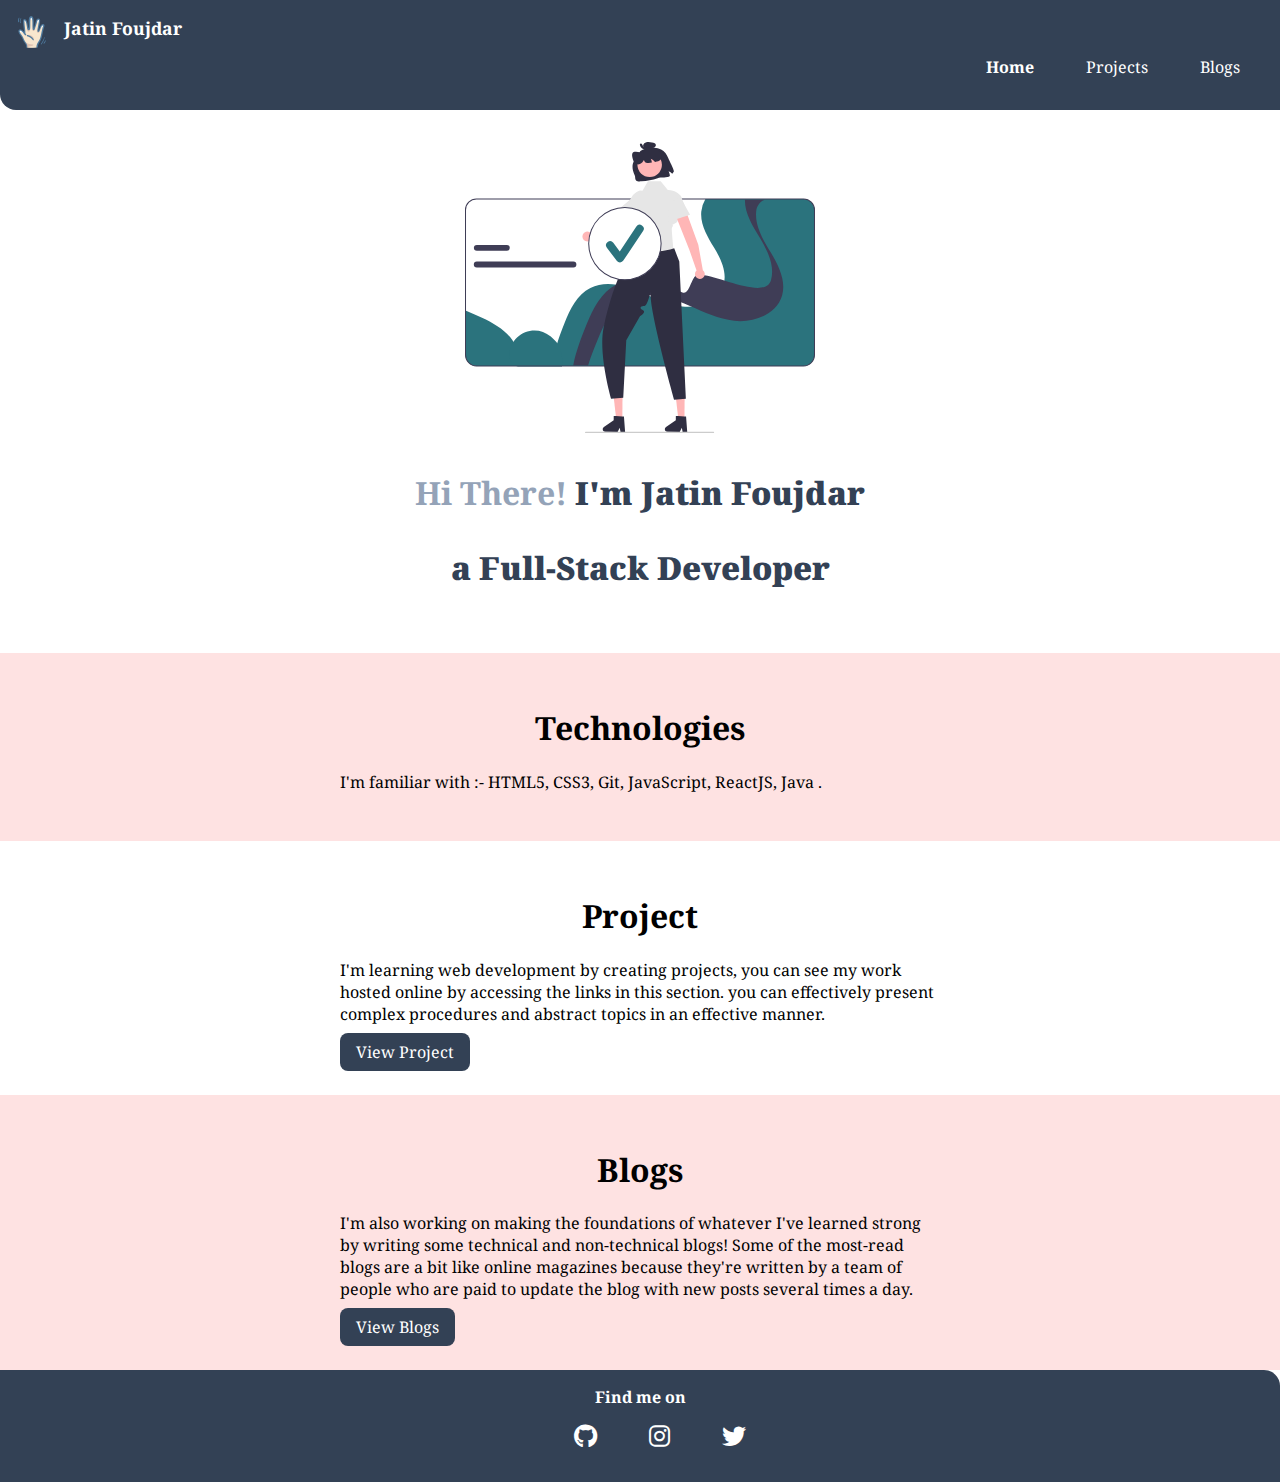
<file: index.html>
<!DOCTYPE html>
<html lang="en">

<head>
    <meta charset="UTF-8">
    <meta http-equiv="X-UA-Compatible" content="IE=edge">
    <meta name="viewport" content="width=device-width, initial-scale=1.0">
    <title>home</title>
    <link href="style.css" rel="stylesheet" />
    <link href="main/all.min.css" rel="stylesheet" />
</head>

<body>
    <nav class="navigation container">

        <img class="logo" src="img/hand.png" />

        <div class="nav-brand">Jatin Foujdar</div>





        <ul class="list-non-bullet nav-pills">
            <li class="list-item-inline">
                <a class="link link-active" href="index.html">Home</a>

            </li>
            <li class="list-item-inline">
                <a class="link" href="project.html">Projects</a>

            </li>
            <li class="list-item-inline">
                <a class="link" href="blogs.html">Blogs</a>

            </li>
        </ul>
    </nav>
    <header class="hero">
        <img class="hero-img" src="img/klk.svg" />
        <h1 class="hero-heading">Hi There! <span class="heading-inverted"><strong>I'm Jatin Foujdar <p>a Full-Stack
                        Developer</span></strong></p>
        </h1>
    </header>


    <section class="section ow">
        <div class="container container-center">
            <h1>Technologies</h1>
            <p>I'm familiar with :- HTML5, CSS3, Git, JavaScript, ReactJS, Java .</p>
    </section>
    <section class="section">
        <div class="container container-center">
            <h1>Project</h1>
            <p>I'm learning web development by creating projects, you can see my work hosted online by accessing the
                links in this section. you can effectively
                present complex procedures and abstract topics in an effective manner. </p>
            <a class="link links-primary" href="project.html">View Project</a>

    </section>


    <section class="section ow">
        <div class="container container-center">
            <h1>Blogs</h1>
            <p>I'm also working on making the foundations of whatever I've learned strong by writing some technical and
                non-technical blogs! Some of the most-read blogs are a bit like online magazines because they're
                written by a team of people who are paid to update the blog with new posts several times a day.</p>
            <a class="link links-primary" href="blogs.html">View Blogs</a>
    </section>


    <footer class="footer">
        <div class="footer-header">
            Find me on
        </div>
        <ul class="social-links list-non-bullet">

            <li class="list-item-inline"><a class="link" href="https://github.com/jatinfoujdar"><i
                        class="fa-brands fa-github"></i></a></li>
            <li class="list-item-inline"><a class="link" href="https:/instagram.com/jatin_foujdar"><i
                        class="fa-brands fa-instagram"></i></a></li>
            <li class="list-item-inline"><a class="link" href="https:/twitter.com/jatinfoujdar"><i
                        class="fa-brands fa-twitter"></i></a></li>
        </ul>

    </footer>
</body>

</html>
</file>
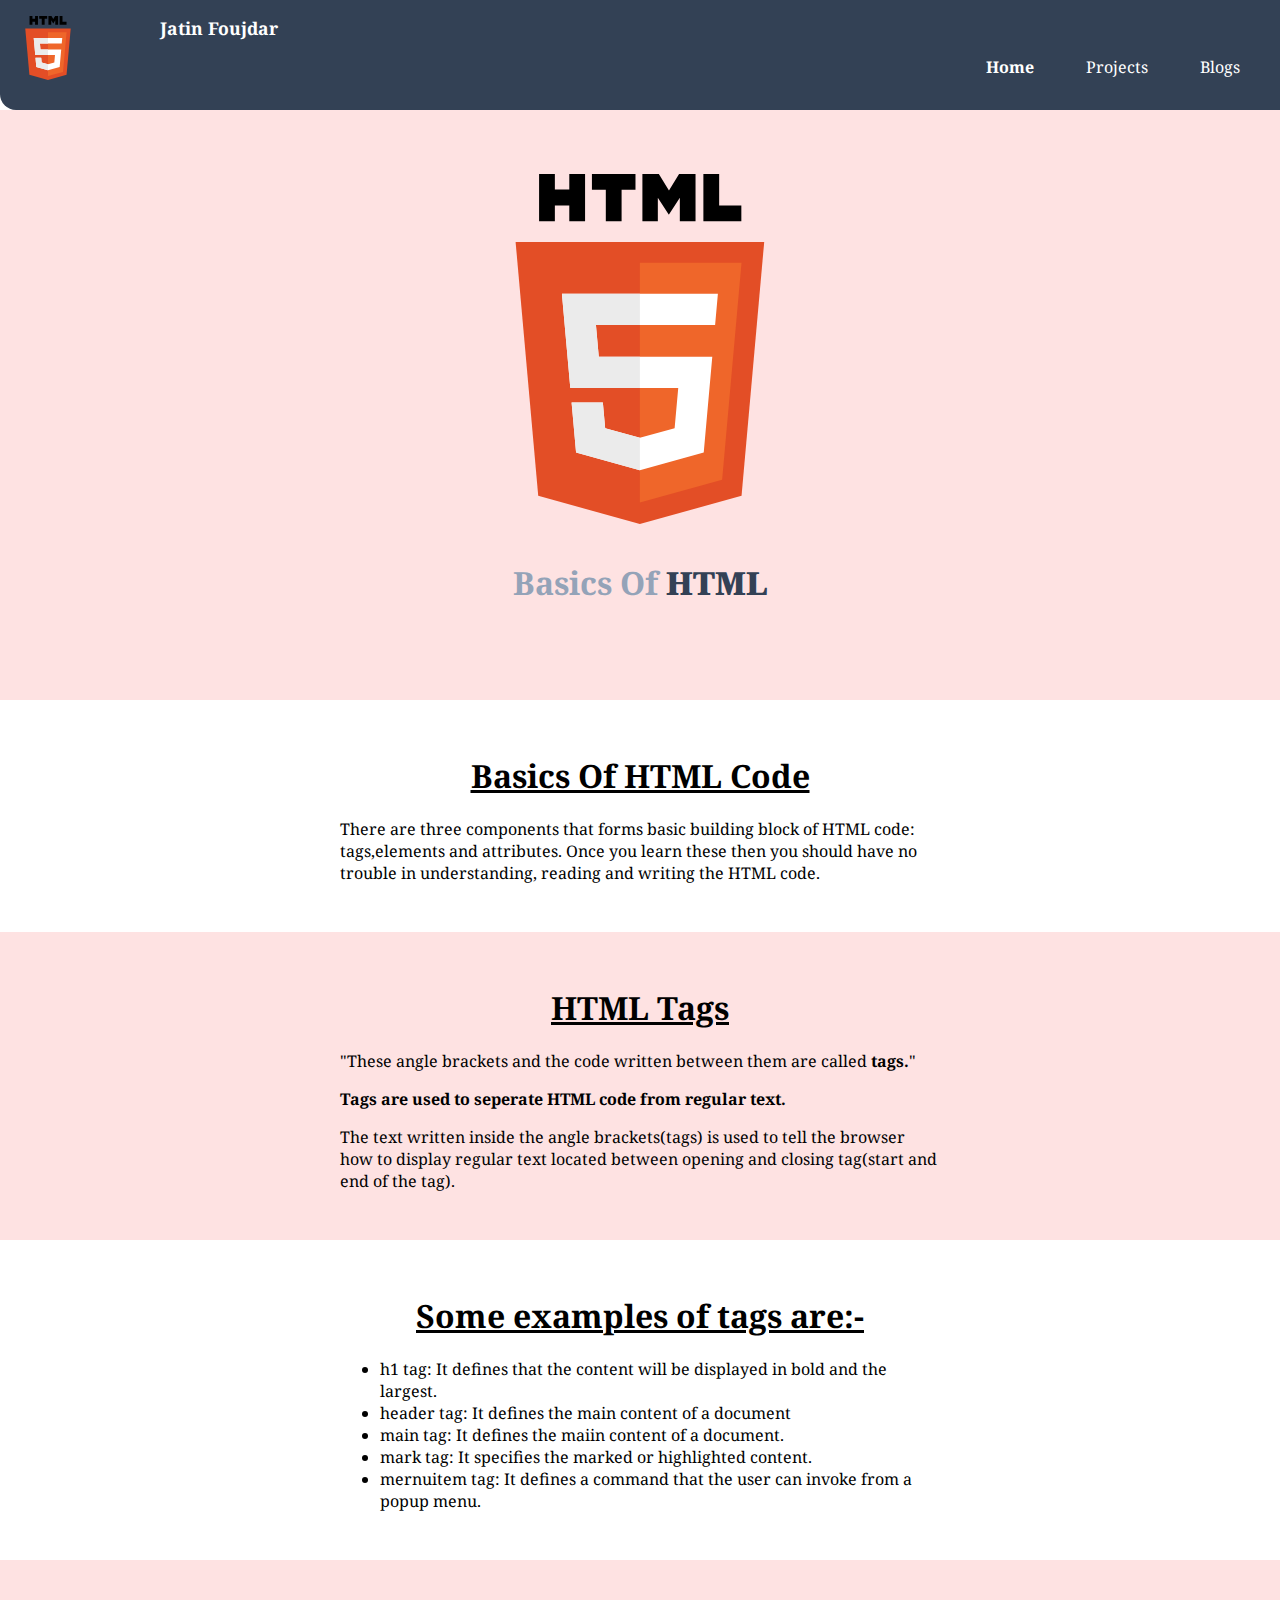
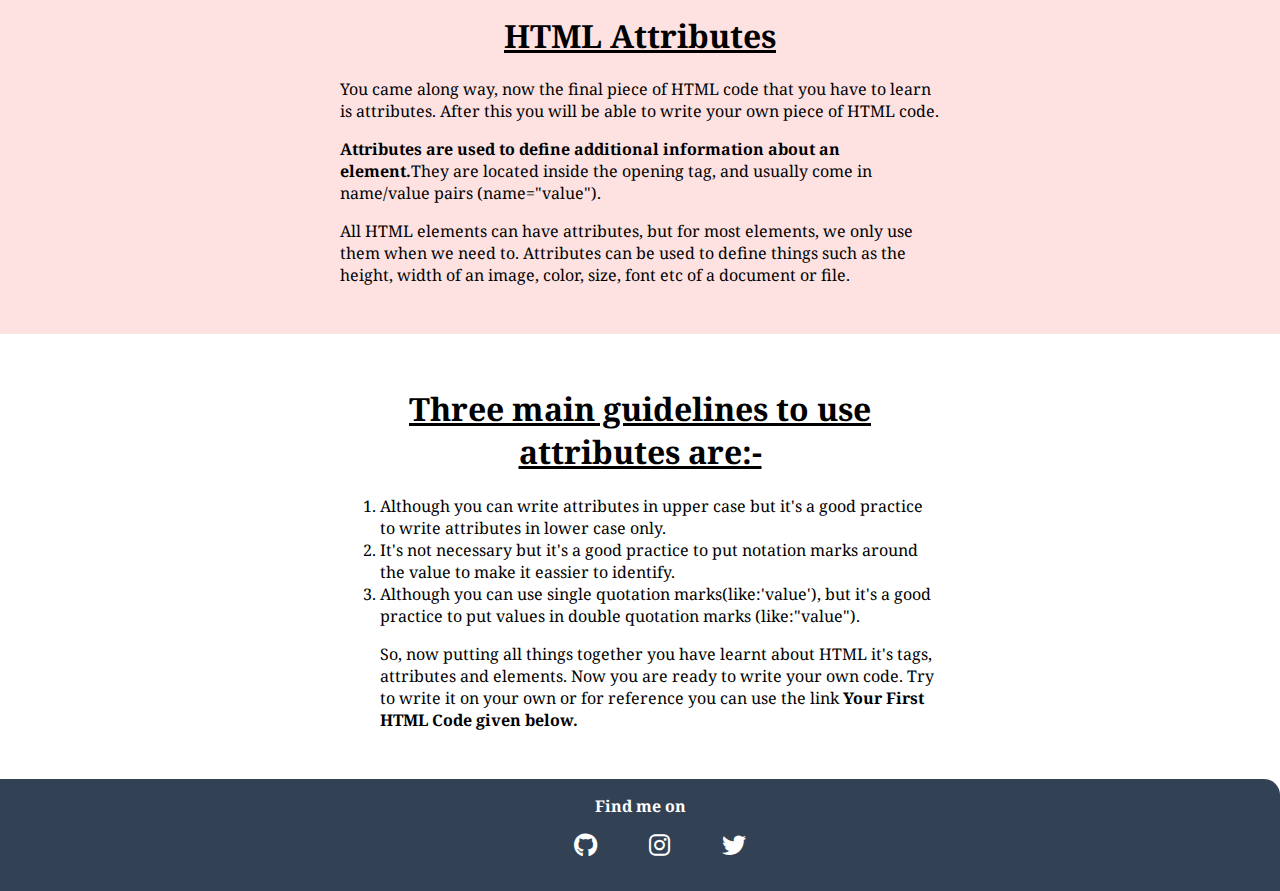
<file: blogp1.html>
<!DOCTYPE html>
<html lang="en">

<head>
    <meta charset="UTF-8">
    <meta http-equiv="X-UA-Compatible" content="IE=edge">
    <meta name="viewport" content="width=device-width, initial-scale=1.0">
    <title>blog</title>

    <link href="style.css" rel="stylesheet" />
    <link href="main/all.min.css" rel="stylesheet" />
</head>

<body>
    <nav class="navigation container">

        <img class="logo1" src="img/html5.svg" />

        <div class="nav-brand"></div>


        <div class="nav-brand">Jatin Foujdar</div>



        <ul class="list-non-bullet nav-pills">
            <li class="list-item-inline">
                <a class="link link-active" href="index.html">Home</a>

            </li>
            <li class="list-item-inline">
                <a class="link" href="project.html">Projects</a>

            </li>
            <li class="list-item-inline">
                <a class="link" href="blogs.html">Blogs</a>

            </li>
        </ul>
        </ul>
    </nav>
    <section class="section ow">
        <div class="container container-center">
            <header class="hero">
                <img class="hero-img" src="img/html5.svg" />
                <h1 class="hero-heading">Basics Of <span class="heading-inverted"><strong> HTML <p>
                    </span></strong></p>
                </h1>
            </header>
    </section>

    <section class="section">
        <div class="container container-center">
            <h1 class="underline">Basics Of HTML Code </h1>
            <p> There are three components that forms basic building block of HTML code: tags,elements and attributes.
                Once you learn these then you should have no trouble in understanding, reading and writing the HTML
                code.

            </p>
    </section>

    <section class="section ow">
        <div class="container container-center">
            <h1 class="underline">HTML Tags</h1>
            <p>"These angle brackets and the code written between them are called<strong> tags.</strong>"</p>

            <p> <strong> Tags are used to seperate HTML code from regular text.</strong></p>

            <p> The text written inside the angle brackets(tags) is used to tell the browser how to display
                regular text located between opening and closing tag(start and end of the tag).</p>

    </section>

    <section class="section">
        <div class="container container-center">
            <h1 class="underline">Some examples of tags are:-</h1>

            <ul>
                <li>h1 tag: It defines that the content will be displayed in bold and the largest.</li>
                <li>header tag: It defines the main content of a document</li>
                <li>main tag: It defines the maiin content of a document.</li>
                <li> mark tag: It specifies the marked or highlighted content.</li>
                <li>mernuitem tag: It defines a command that the user can invoke from a popup menu.</li>
            </ul>
    </section>


    <section class="section ow">
        <div class="container container-center">
            <h1 class="underline">HTML Attributes</h1>
            <p>You came along way, now the final piece of HTML code that you have to learn is attributes. After this you
                will be able to write your own piece of HTML code.</p>

            <p><strong> Attributes are used to define additional information about an element.</strong>They are located
                inside the
                opening tag, and usually come in name/value pairs (name="value").</p>

            <p> All HTML elements can have attributes, but for most elements, we only use them when we need to.
                Attributes can be used to define things such as the height, width of an image, color, size, font etc of
                a document or file.</p>
    </section>


    <section class="section">
        <div class="container container-center">
            <h1 class="underline">Three main guidelines to use attributes are:-</h1>



            <ol>
                <li>Although you can write attributes in upper case but it's a good practice to write attributes in
                    lower case only.</li>
                <li>It's not necessary but it's a good practice to put notation marks around the value to make it
                    eassier to identify.</li>
                <li>Although you can use single quotation marks(like:'value'), but it's a good practice to put values in
                    double quotation marks (like:"value").</li>
                <p>So, now putting all things together you have learnt about HTML it's tags, attributes and elements.
                    Now you are ready to write your own code. Try to write it on your own or for reference you can use
                    the link<strong> Your First HTML Code given below.</strong> </p>
            </ol>

    </section>
    <footer class="footer">
        <div class="footer-header">
            Find me on
        </div>
        <ul class="social-links list-non-bullet">

            <li class="list-item-inline"><a class="link" href="https:/github.com/jatin32"><i
                        class="fa-brands fa-github"></i></a></li>
            <li class="list-item-inline"><a class="link" href="https:/instagram.com/jatin_foujdar"><i
                        class="fa-brands fa-instagram"></i></a></li>
            <li class="list-item-inline"><a class="link" href="https:/twitter.com/jatinfoujdar"><i
                        class="fa-brands fa-twitter"></i></a></li>
        </ul>

    </footer>
   


</body>

</html>
</file>
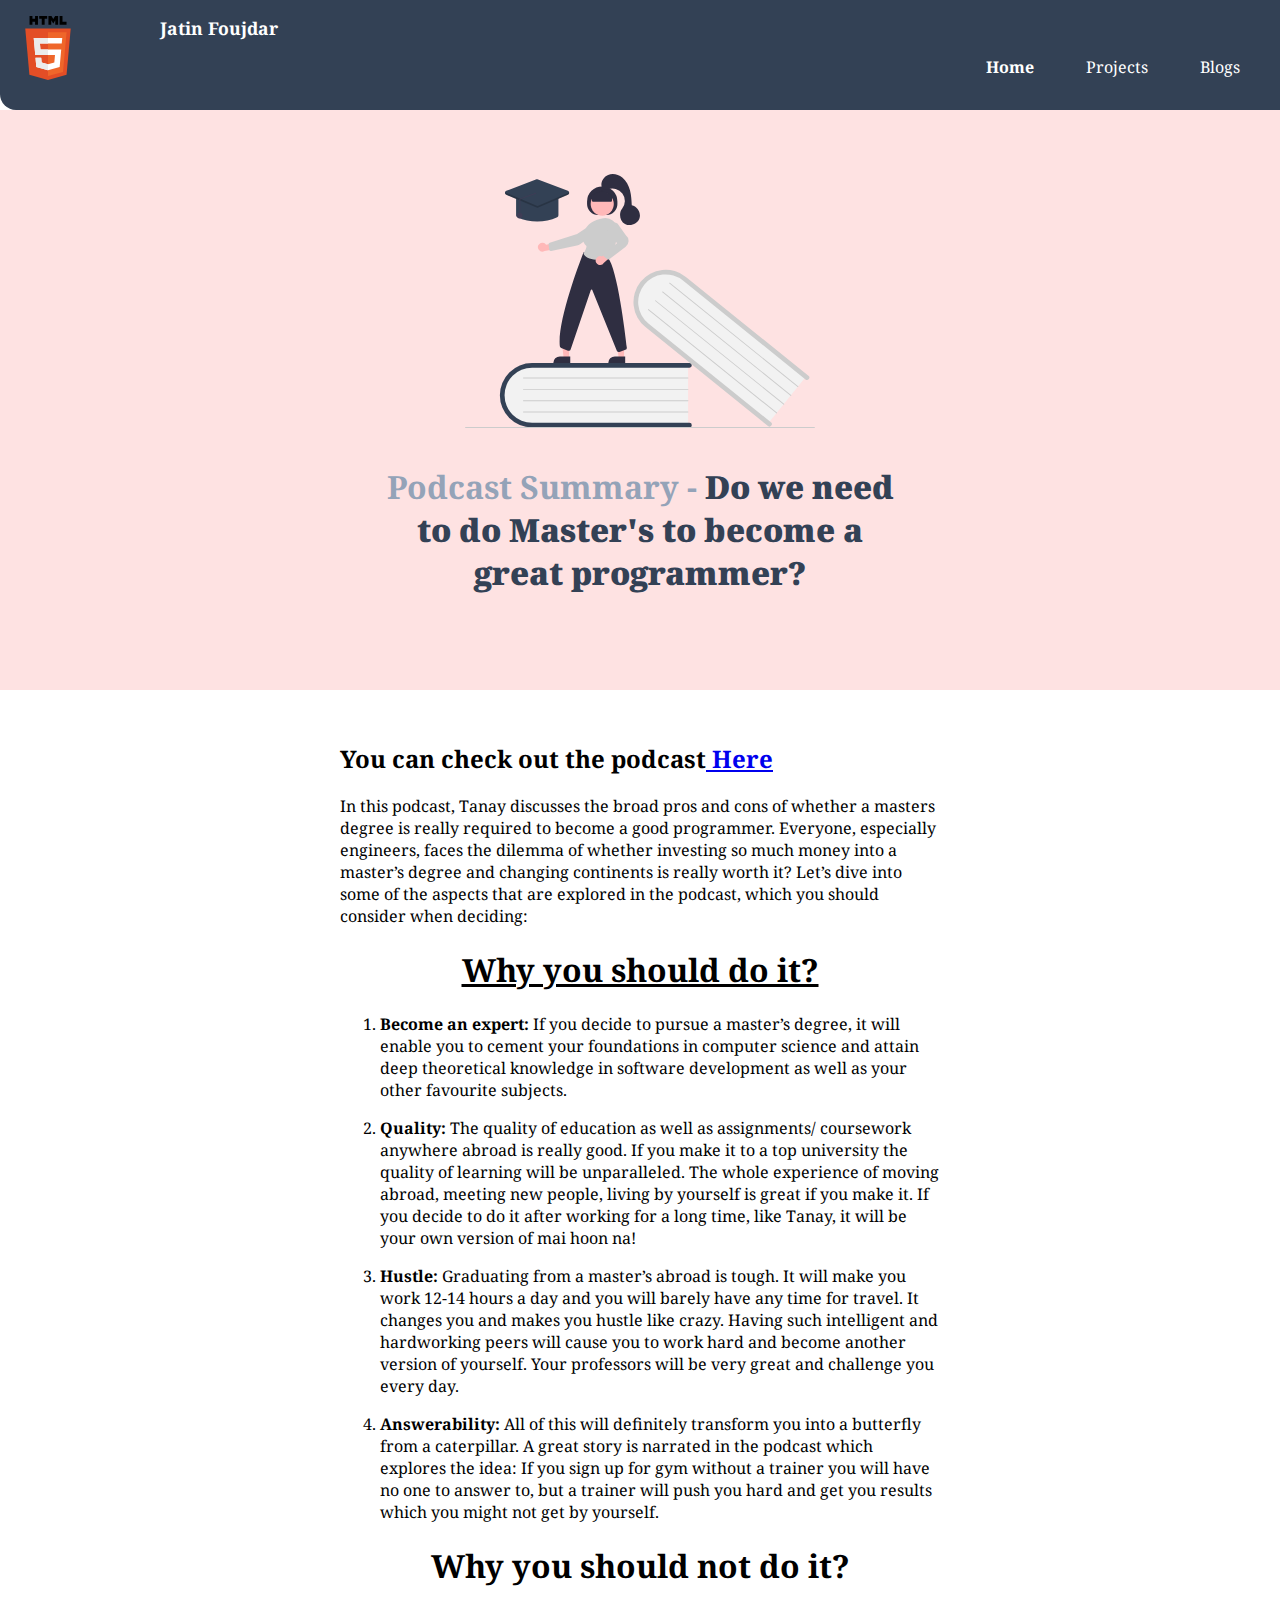
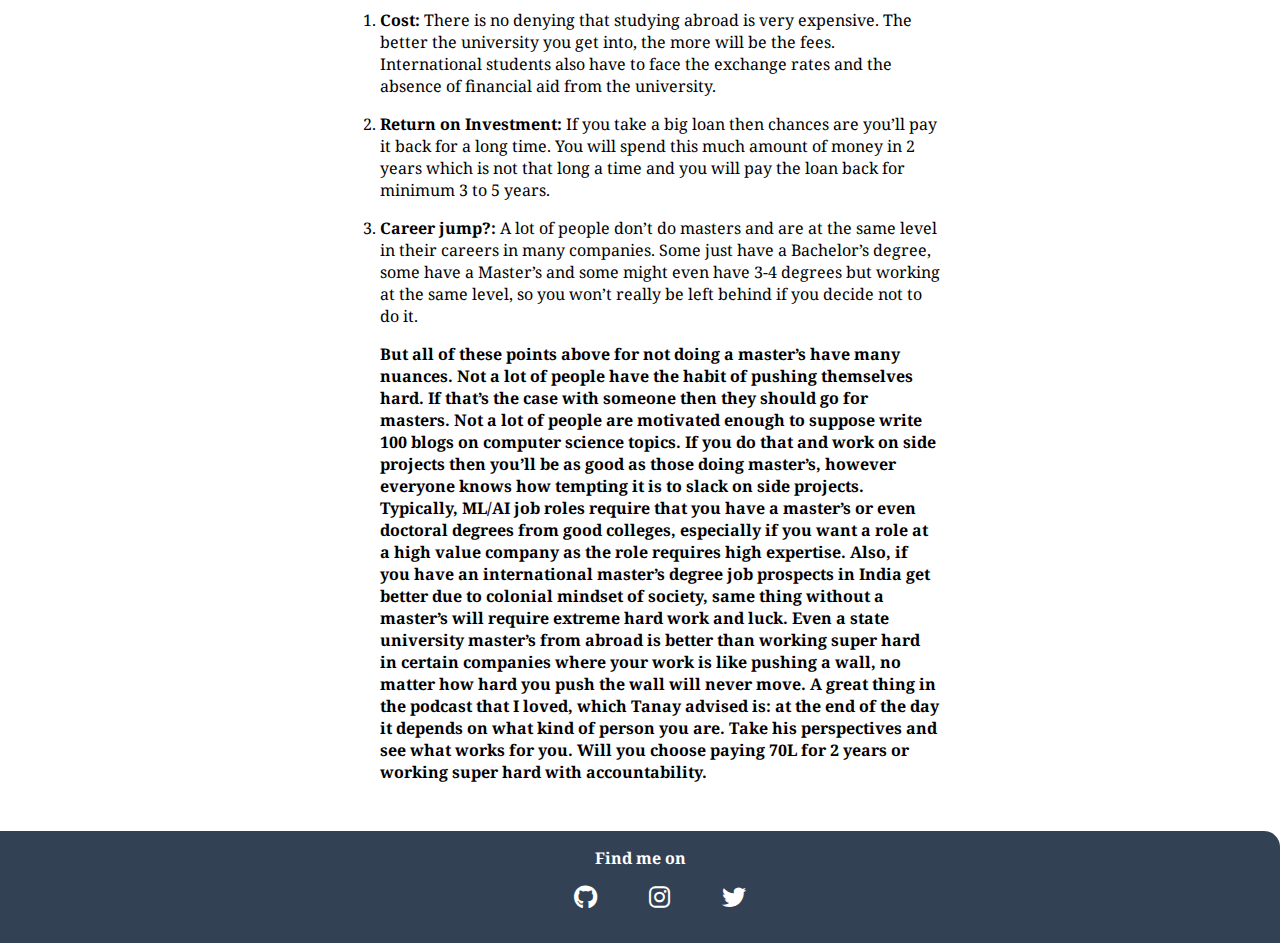
<file: blogp2.html>
<!DOCTYPE html>
<html lang="en">

<head>
    <meta charset="UTF-8">
    <meta http-equiv="X-UA-Compatible" content="IE=edge">
    <meta name="viewport" content="width=device-width, initial-scale=1.0">

    <title>blog</title>
    <link href="style.css" rel="stylesheet" />
    <link href="main/all.min.css" rel="stylesheet" />
</head>

<body>
    <nav class="navigation container">

        <img class="logo1" src="img/html5.svg" />

        <div class="nav-brand"></div>

        <div class="nav-brand">Jatin Foujdar</div>



      

        <ul class="list-non-bullet nav-pills">
            <li class="list-item-inline">
                <a class="link link-active" href="index.html">Home</a>

            </li>
            <li class="list-item-inline">
                <a class="link" href="project.html">Projects</a>

            </li>
            <li class="list-item-inline">
                <a class="link" href="blogs.html">Blogs</a>

            </li>
        </ul>
        </ul>
    </nav>
    <section class="section ow">
        <div class="container container-center">
            <header class="hero">
                <img class="hero-img" src="img/education.svg" />
                <h1 class="hero-heading">Podcast Summary - <span class="heading-inverted"><strong> Do we need to do
                            Master's to become a great programmer?<p>
                    </span></strong></p>
                </h1>
            </header>
    </section>
    <section class="section ">
        <div class="container container-center">
            <h2>You can check out the podcast<a href="https://open.spotify.com/episode/64DAmk1B7H07uxFOac5TYv"> Here
                </a> </h2>
            <p>In this podcast, Tanay discusses the broad pros and cons of whether a masters degree is really required
                to become a good programmer. Everyone, especially engineers, faces the dilemma of whether investing so
                much money into a master’s degree and changing continents is really worth it? Let’s dive into some of
                the aspects that are explored in the podcast, which you should consider when deciding:</p>
            <h1 class="underline">Why you should do it?</h1>
            <ol>
                <p>
                    <li><strong>Become an expert:</strong> If you decide to pursue a master’s degree, it will enable you
                        to cement your
                        foundations in computer science and attain deep theoretical knowledge in software development as
                        well as your other favourite subjects. </li>
                </p>
                <p>
                    <li><strong>Quality:</strong> The quality of education as well as assignments/ coursework anywhere abroad is really
                        good.
                        If you make it to a top university the quality of learning will be unparalleled. The whole
                        experience of moving abroad, meeting new people, living by yourself is great if you make it. If
                        you
                        decide to do it after working for a long time, like Tanay, it will be your own version of mai
                        hoon
                        na!</li>
                </p>
                <p>
                    <li><strong>Hustle:</strong> Graduating from a master’s abroad is tough. It will make you work 12-14
                        hours a day and you will barely have any time for travel. It changes you and makes you hustle
                        like crazy. Having such intelligent and hardworking peers will cause you to work hard and become
                        another version of yourself. Your professors will be very great and challenge you every day.
                    </li>
                </p>
                <p>
                    <li><strong>Answerability:</strong> All of this will definitely transform you into a butterfly from
                        a caterpillar. A
                        great story is narrated in the podcast which explores the idea: If you sign up for gym without a
                        trainer you will have no one to answer to, but a trainer will push you hard and get you results
                        which you might not get by yourself. </li>
                </p>

            </ol>
            <h1>Why you should not do it?</h1>
            <ol>
                <p>
                    <li><strong>Cost: </strong>There is no denying that studying abroad is very expensive. The better
                        the
                        university you get into, the more will be the fees. International students also have to face the
                        exchange rates and the absence of financial aid from the university.</li>
                </p>
                <p>
                    <li><strong>Return on Investment:</strong> If you take a big loan then chances are you’ll pay it
                        back
                        for a long time. You will spend this much amount of money in 2 years which is not that long a
                        time
                        and you will pay the loan back for minimum 3 to 5 years. </li>
                </p>

                <p>
                    <li><strong>Career jump?: </strong>A lot of people don’t do masters and are at the same level in
                        their careers in many companies. Some just have a Bachelor’s degree, some have a Master’s and
                        some might even have 3-4 degrees but working at the same level, so you won’t really be left
                        behind if you decide not to do it. </li>
                </p>
                <p><strong> But all of these points above for not doing a master’s have many nuances. Not a lot of people have
                    the habit of pushing themselves hard. If that’s the case with someone then they should go for
                    masters. Not a lot of people are motivated enough to suppose write 100 blogs on computer science
                    topics. If you do that and work on side projects then you’ll be as good as those doing master’s,
                    however everyone knows how tempting it is to slack on side projects. Typically, ML/AI job roles
                    require that you have a master’s or even doctoral degrees from good colleges, especially if you want
                    a role at a high value company as the role requires high expertise. Also, if you have an
                    international master’s degree job prospects in India get better due to colonial mindset of society,
                    same thing without a master’s will require extreme hard work and luck. Even a state university
                    master’s from abroad is better than working super hard in certain companies where your work is like
                    pushing a wall, no matter how hard you push the wall will never move. A great thing in the podcast
                    that I loved, which Tanay advised is: at the end of the day it depends on what kind of person you
                    are. Take his perspectives and see what works for you. Will you choose paying 70L for 2 years or
                    working super hard with accountability.</strong> </p>

            </ol>
    </section>
    <footer class="footer">
        <div class="footer-header">
            Find me on
        </div>
        <ul class="social-links list-non-bullet">

            <li class="list-item-inline"><a class="link" href="https:/github.com/jatin32"><i
                        class="fa-brands fa-github"></i></a></li>
            <li class="list-item-inline"><a class="link" href="https:/instagram.com/jatin_foujdar"><i
                        class="fa-brands fa-instagram"></i></a></li>
            <li class="list-item-inline"><a class="link" href="https:/twitter.com/jatinfoujdar"><i
                        class="fa-brands fa-twitter"></i></a></li>
        </ul>

    </footer>


</body>

</html>
</file>
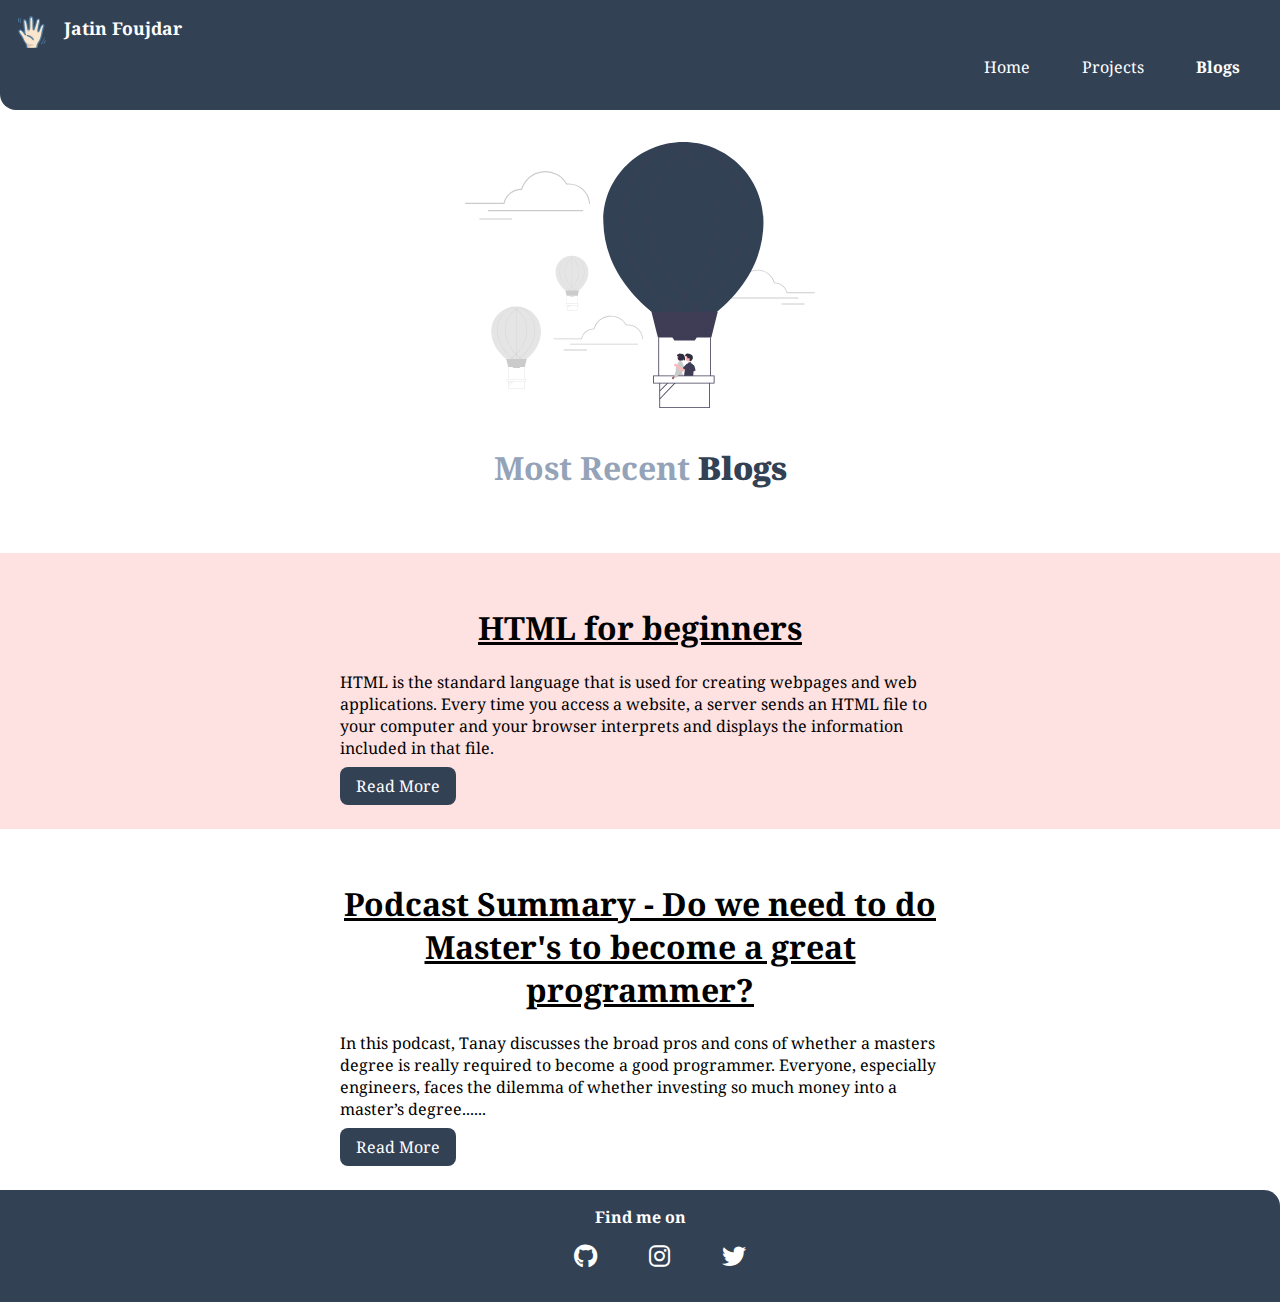
<file: blogs.html>
<!DOCTYPE html>
<html lang="en">

<head>
    <meta charset="UTF-8">
    <meta http-equiv="X-UA-Compatible" content="IE=edge">
    <meta name="viewport" content="width=device-width, initial-scale=1.0">
    <link href="style.css" rel="stylesheet" />
    <link href="main/all.min.css" rel="stylesheet" />
    <title>Blogs</title>
</head>

<body>
    <nav class="navigation container">

        <img class="logo" src="img/hand.png" />
        <div class="nav-brand">Jatin Foujdar</div>

      

        <ul class="list-non-bullet nav-pills">
            <li class="list-item-inline">
                <a class="link " href="index.html">Home</a>

            </li>
            <li class="list-item-inline">
                <a class="link" href="project.html">Projects</a>

            </li>
            <li class="list-item-inline">
                <a class="link link-active" href="blogs.html">Blogs</a>

            </li>
        </ul>

        </ul>
    </nav>
    <header class="hero">
        <img class="hero-img" src="img/floating.svg" />
        <h1 class="hero-heading">Most Recent <span class="heading-inverted"><strong> Blogs <p>
            </span></strong></p>
        </h1>
    </header>

    <section class="section ow">
        <div class="container container-center">
            <h1 class="underline">HTML for beginners</h1>
            <p>

                 HTML is the standard language that is used for creating webpages and web applications. Every
                    time you
                    access a website, a server sends an HTML file to your computer and your browser interprets and
                    displays
                    the information included in that file. </p>
            <a class="link links-primary" href="blogp1.html">Read More</a>
        </div>
    </section>

    <section class="section ">
        <div class="container container-center">
            <h1 class="underline">Podcast Summary - Do we need to do Master's to become a great programmer?</h1>
            <p>In this podcast, Tanay discusses the broad pros and cons of whether a masters degree is really required
                to become a good programmer. Everyone, especially engineers, faces the dilemma of whether investing so
                much money into a master’s degree......</p>
            <a class="link links-primary" href="blogp2.html">Read More</a>
    </section>







    <footer class="footer">
        <div class="footer-header">
            Find me on
        </div>
        <ul class="social-links list-non-bullet">

            <li class="list-item-inline"><a class="link" href="https://github.com/jatinfoujdar"><i
                        class="fa-brands fa-github"></i></a></li>
            <li class="list-item-inline"><a class="link" href="https:/instagram.com/jatin_foujdar"><i
                        class="fa-brands fa-instagram"></i></a></li>
            <li class="list-item-inline"><a class="link" href="https:/twitter.com/jatinfoujdar"><i
                        class="fa-brands fa-twitter"></i></a></li>
        </ul>

    </footer>

</body>

</html>
</file>
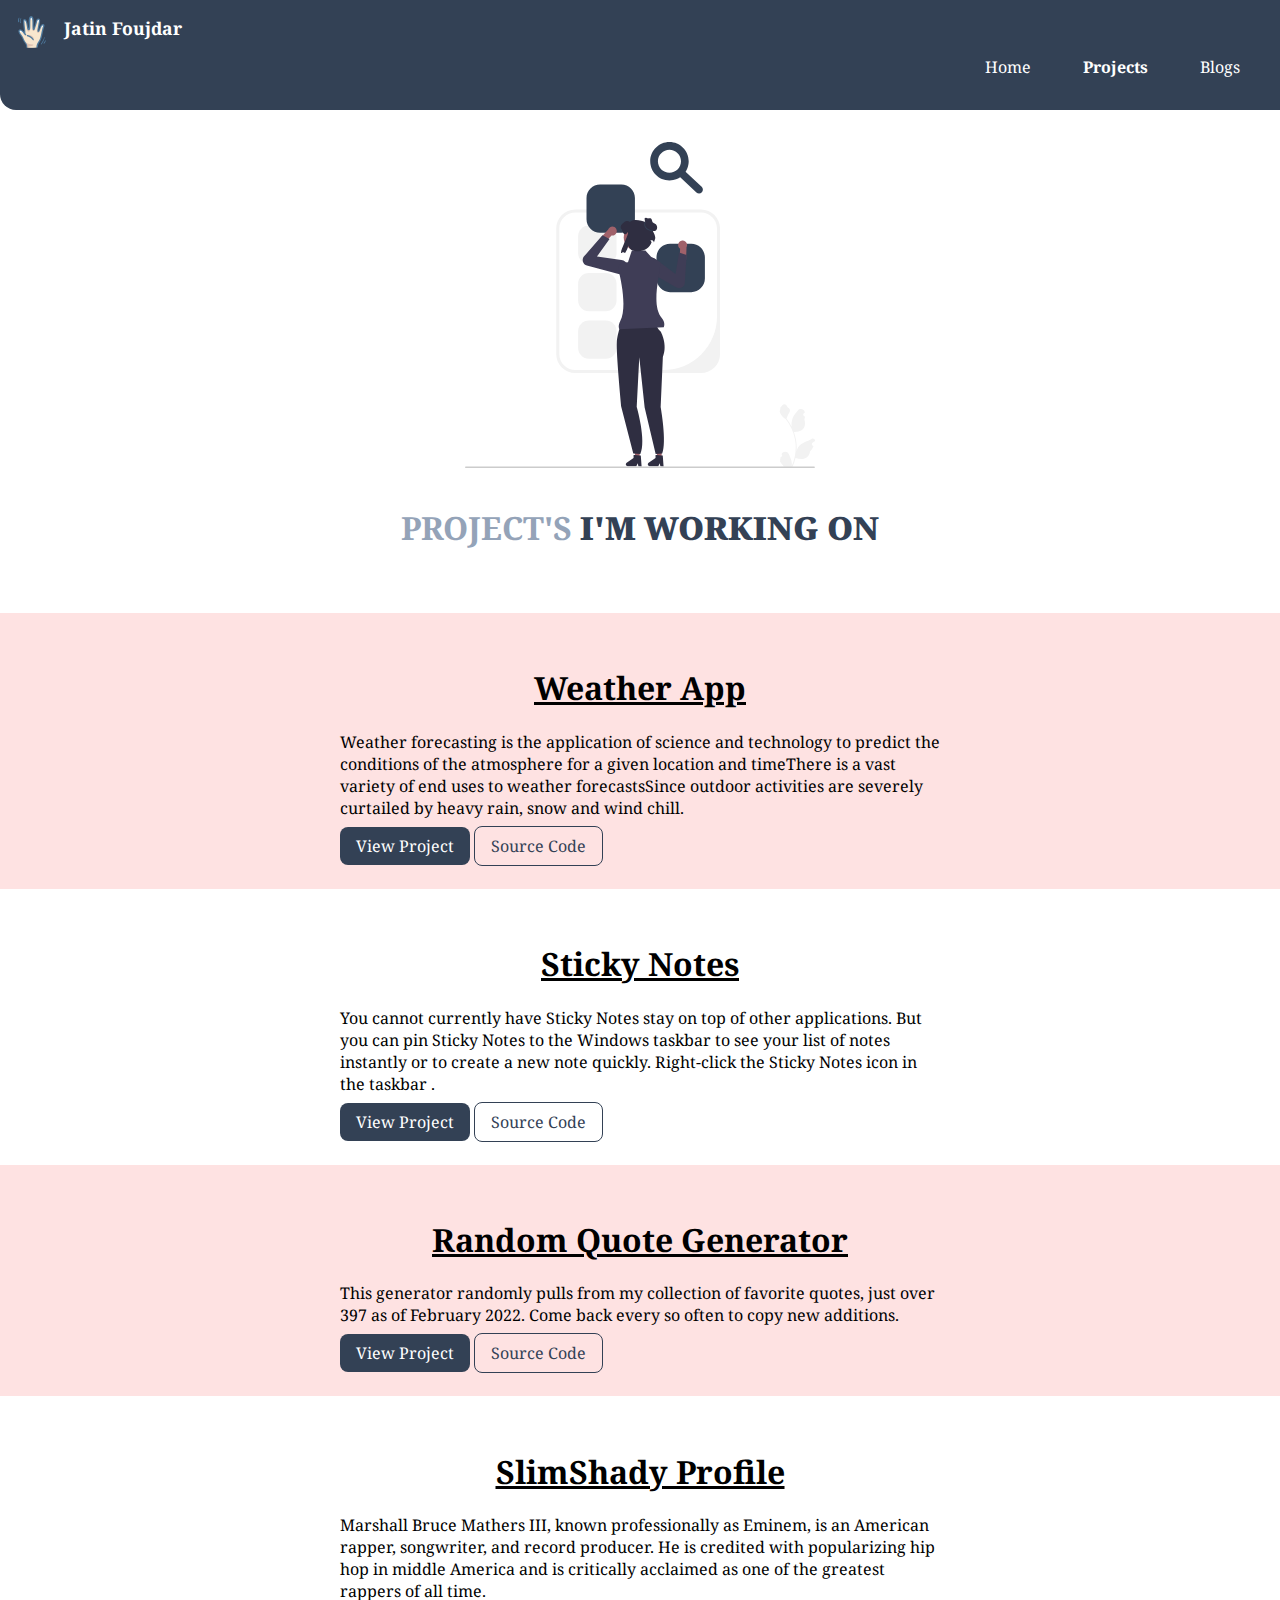
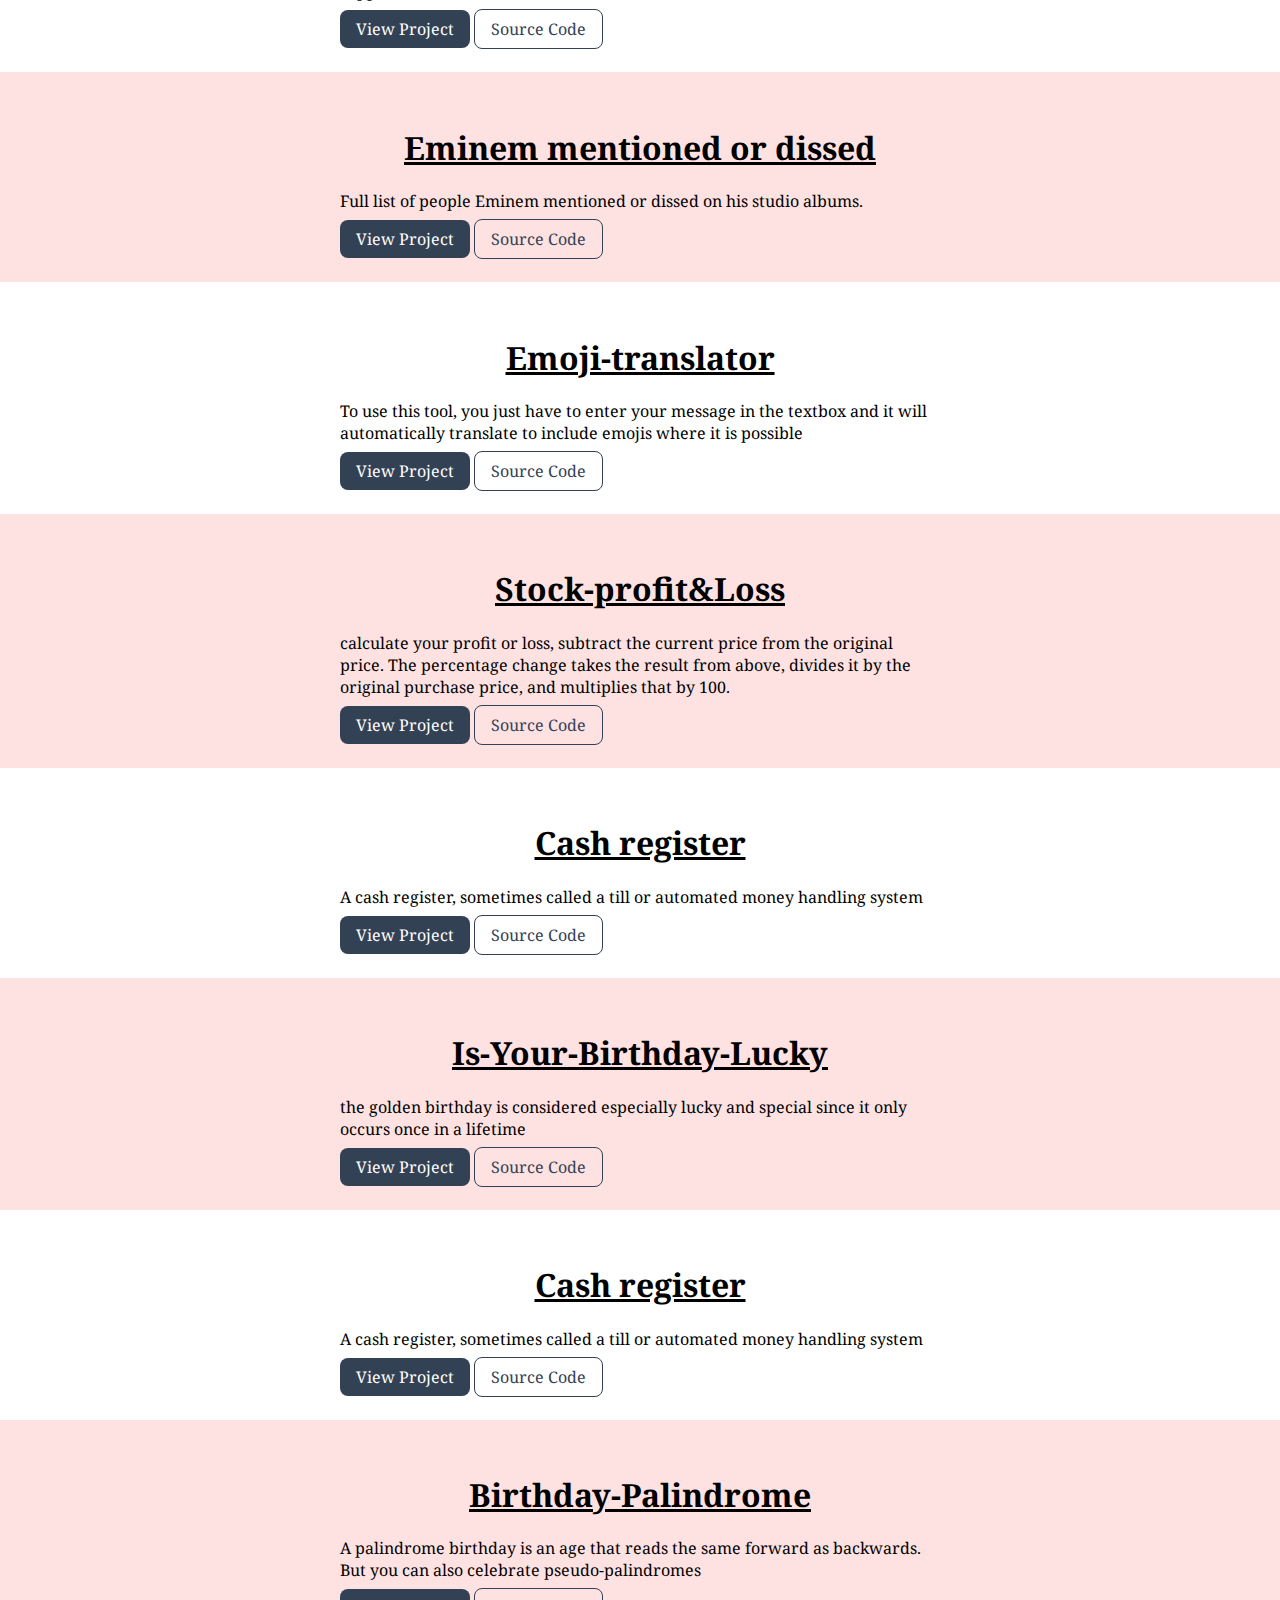
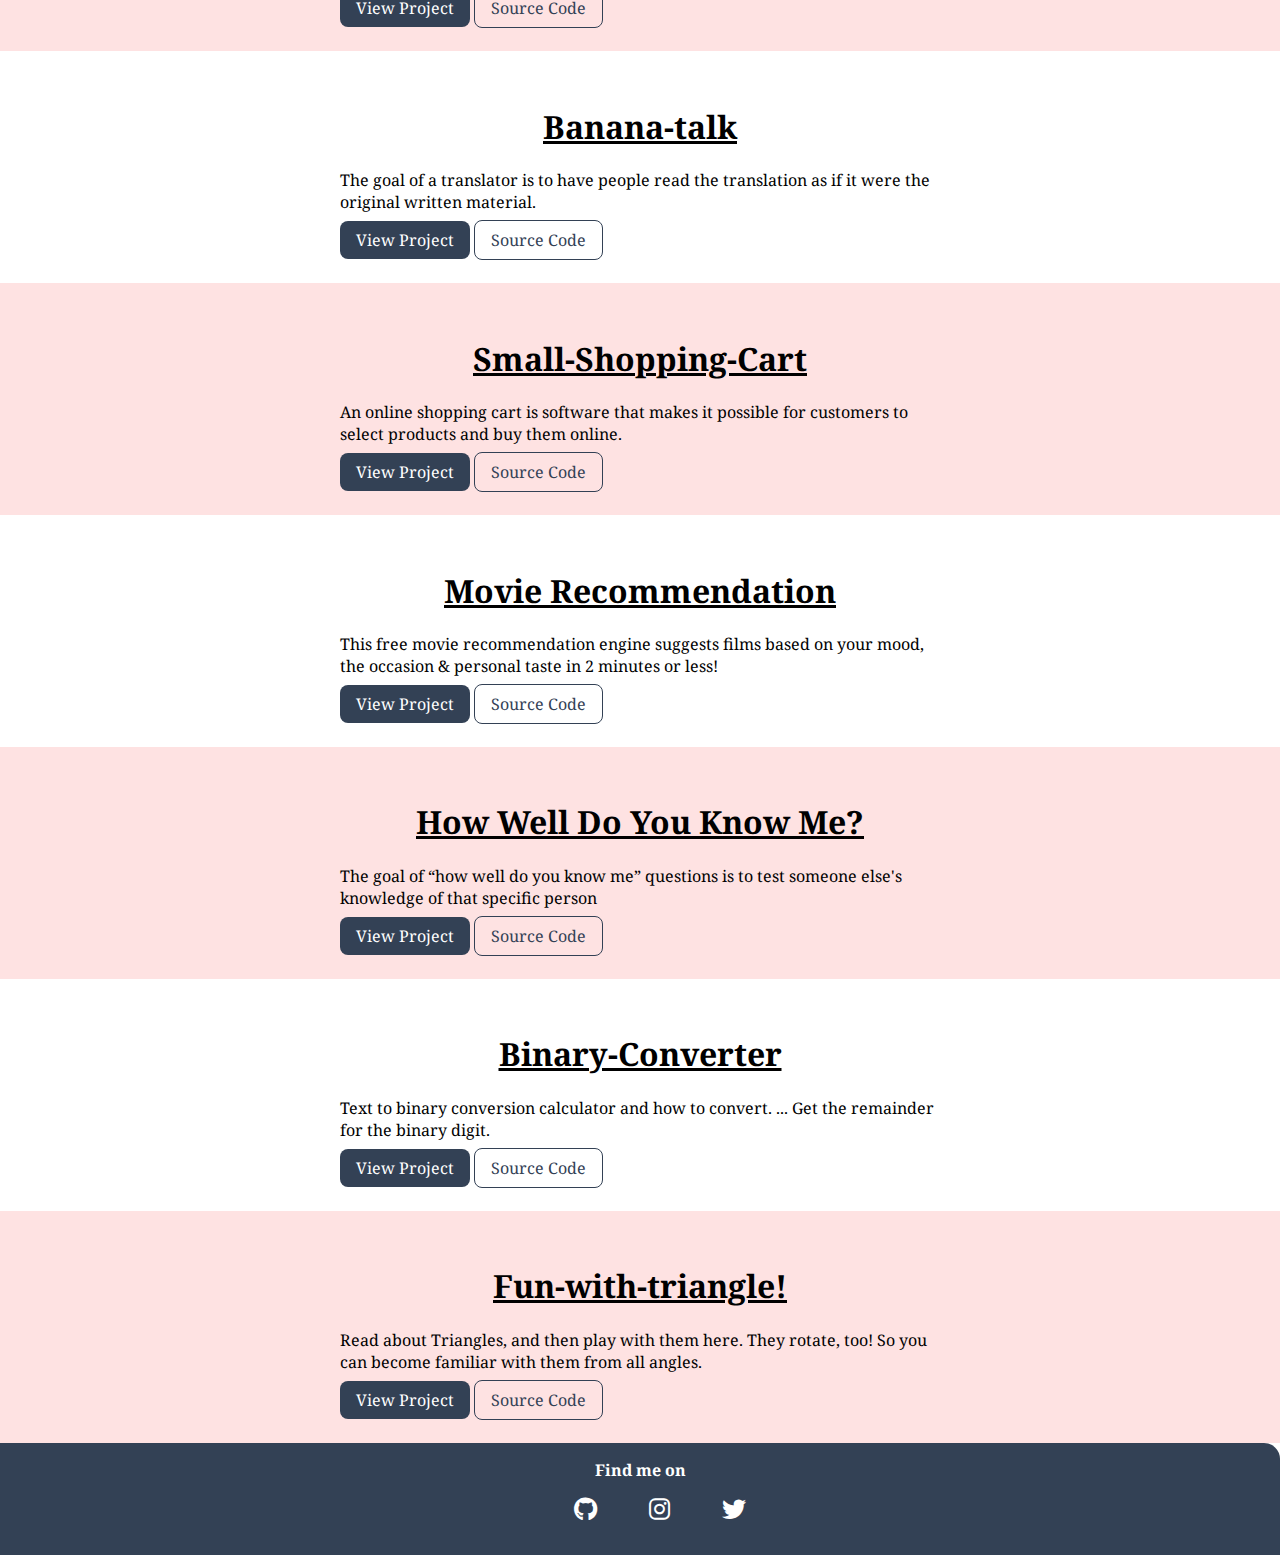
<file: project.html>
<!DOCTYPE html>
<html lang="en">

<head>
    <meta charset="UTF-8">
    <meta http-equiv="X-UA-Compatible" content="IE=edge">
    <meta name="viewport" content="width=device-width, initial-scale=1.0">
    <link href="style.css" rel="stylesheet" />
    <link href="main/all.min.css" rel="stylesheet" />
    <title>project</title>
</head>

<body>
    <nav class="navigation container">

        <img class="logo" src="img/hand.png" />
        <div class="nav-brand">Jatin Foujdar</div>


        <ul class="list-non-bullet nav-pills">
            <li class="list-item-inline">
                <a class="link " href="index.html">Home</a>

            </li>
            <li class="list-item-inline">
                <a class="link link-active" href="project.html">Projects</a>

            </li>
            <li class="list-item-inline">
                <a class="link" href="blogs.html">Blogs</a>

            </li>
        </ul>
        </ul>
    </nav>
    <header class="hero">
        <img class="hero-img" src="img/searching.svg" />
        <h1 class="hero-heading">PROJECT'S <span class="heading-inverted"><strong> I'M WORKING ON <p>
            </span></strong></p>
        </h1>
    </header>
    <section class="section ow">
        <div class="container container-center">
            <h1 class="underline">Weather App</h1>
            <p>Weather forecasting is the application of science and technology to predict the conditions of the
                atmosphere for a given location and timeThere is a vast variety of end uses to weather forecastsSince
                outdoor activities are severely curtailed by heavy rain, snow and wind chill.</p>
            <a class="link links-primary" href="https://weather-009.netlify.app/">View Project</a>
            <a class="link links-secondary" href="https://github.com/jatin32/weather-app"> Source Code</a>
    </section>
    <section class="section ">
        <div class="container container-center">
            <h1 class="underline">Sticky Notes</h1>
            <p>You cannot currently have Sticky Notes stay on top of other applications. But you can pin Sticky Notes to
                the Windows taskbar to see your list of notes instantly or to create a new note quickly. Right-click the
                Sticky Notes icon in the taskbar .</p>
            <a class="link links-primary" href="https://notes-007.netlify.app/">View Project</a>
            <a class="link links-secondary" href="https://github.com/jatin32/Pin-Notes"> Source Code</a>
    </section>

    <section class="section ow">
        <div class="container container-center">
            <h1 class="underline">Random Quote Generator</h1>
            <p>This generator randomly pulls from my collection of favorite quotes, just over 397 as of February 2022.
                Come back every so often to copy new additions.</p>
            <a class="link links-primary" href="https://random-quotes007.netlify.app/ ">View Project</a>
            <a class="link links-secondary" href="https://github.com/jatin32/random-app"> Source Code</a>
    </section>
    <section class="section ">
        <div class="container container-center">
            <h1 class="underline">SlimShady Profile</h1>
            <p>Marshall Bruce Mathers III, known professionally as Eminem, is an American rapper, songwriter, and record
                producer. He is credited with popularizing hip hop in middle America and is critically acclaimed as one
                of the greatest rappers of all time.</p>
            <a class="link links-primary" href="https://emenimprofile.netlify.app/">View Project</a>
            <a class="link links-secondary" href="https://github.com/jatin32/slimshady"> Source Code</a>
    </section>
    <section class="section ow">
        <div class="container container-center">
            <h1 class="underline"> Eminem mentioned or dissed </h1>
            <p>Full list of people Eminem mentioned or dissed on his studio albums.</p>
            <a class="link links-primary" href="https://eminem-diss009.netlify.app/">View Project</a>
            <a class="link links-secondary" href="https://github.com/jatin32/eminem-diss"> Source Code</a>
    </section>
    <section class="section ">
        <div class="container container-center">
            <h1 class="underline">Emoji-translator</h1>
            <p>To use this tool, you just have to enter your message in the textbox and it will automatically translate to include emojis where it is possible</p>
            <a class="link links-primary" href="https://jclisk.csb.app/">View Project</a>
            <a class="link links-secondary" href="https://github.com/jatinfoujdar/Emoji-translator"> Source Code</a>
    </section>
    <section class="section ow">
        <div class="container container-center">
            <h1 class="underline">Stock-profit&Loss </h1>
            <p> calculate your profit or loss, subtract the current price from the original price. The percentage change takes the result from above, divides it by the original purchase price, and multiplies that by 100.</p>
            <a class="link links-primary" href="https://stock009.netlify.app/">View Project</a>
            <a class="link links-secondary" href="https://github.com/jatinfoujdar/stock-price"> Source Code</a>
    </section>
    <section class="section ">
        <div class="container container-center">
            <h1 class="underline">Cash register</h1>
            <p>A cash register, sometimes called a till or automated money handling system</p>
            <a class="link links-primary" href="https://cash-register009.netlify.app/">View Project</a>
            <a class="link links-secondary" href="https://github.com/jatinfoujdar/cash-register"> Source Code</a>
    </section>
    <section class="section ow">
        <div class="container container-center">
            <h1 class="underline"> Is-Your-Birthday-Lucky
            </h1>
            <p>  the golden birthday is considered especially lucky and special since it only occurs once in a lifetime</p>
            <a class="link links-primary" href="https://is-your-birthday-lucky009.netlify.app/">View Project</a>
            <a class="link links-secondary" href="https://github.com/jatinfoujdar/is-your-birthday-lucky"> Source Code</a>
    </section>
    <section class="section ">
        <div class="container container-center">
            <h1 class="underline">Cash register</h1>
            <p>A cash register, sometimes called a till or automated money handling system</p>
            <a class="link links-primary" href="https://cash-register009.netlify.app/">View Project</a>
            <a class="link links-secondary" href="https://github.com/jatinfoujdar/cash-register"> Source Code</a>
    </section>
    <section class="section ow">
        <div class="container container-center">
            <h1 class="underline">  Birthday-Palindrome

            </h1>
            <p>  A palindrome birthday is an age that reads the same forward as backwards. But you can also celebrate pseudo-palindromes</p>
            <a class="link links-primary" href="https://birth009.netlify.app/">View Project</a>
            <a class="link links-secondary" href="https://github.com/jatinfoujdar/birthday-palindrome"> Source Code</a>
    </section>
    <section class="section ">
        <div class="container container-center">
            <h1 class="underline">Banana-talk</h1>
            <p>The goal of a translator is to have people read the translation as if it were the original written material.</p>
            <a class="link links-primary" href="https://banana-talk009.netlify.app/">View Project</a>
            <a class="link links-secondary" href="https://github.com/jatinfoujdar/Banana-talk"> Source Code</a>
    </section>
    <section class="section ow">
        <div class="container container-center">
            <h1 class="underline"> Small-Shopping-Cart

            </h1>
            <p> An online shopping cart is software that makes it possible for customers to select products and buy them online.</p>
            <a class="link links-primary" href="https://oknwlq.csb.app/">View Project</a>
            <a class="link links-secondary" href="https://github.com/jatinfoujdar/small-shopping-cart"> Source Code</a>
    </section>
    <section class="section ">
        <div class="container container-center">
            <h1 class="underline">Movie Recommendation</h1>
            <p>This free movie recommendation engine suggests films based on your mood, the occasion & personal taste in 2 minutes or less! </p>
            <a class="link links-primary" href="https://7mofdr.csb.app/">View Project</a>
            <a class="link links-secondary" href="https://github.com/jatinfoujdar/movie-"> Source Code</a>
    </section>
     <section class="section ow">
        <div class="container container-center">
            <h1 class="underline"> How Well Do You Know Me?

            </h1>
            <p> The goal of “how well do you know me” questions is to test someone else's knowledge of that specific person</p>
            <a class="link links-primary" href="https://replit.com/@jatinfoujdar/game?embed=1&output=1">View Project</a>
            <a class="link links-secondary" href="https://github.com/jatinfoujdar/how-well-do-you-know-me-"> Source Code</a>
    </section>
     <section class="section ">
        <div class="container container-center">
            <h1 class="underline">Binary-Converter</h1>
            <p>Text to binary conversion calculator and how to convert. ... Get the remainder for the binary digit. </p>
            <a class="link links-primary" href="https://binary-con009.netlify.app/">View Project</a>
            <a class="link links-secondary" href="https://github.com/jatinfoujdar/binary-converter"> Source Code</a>
    </section>
     <section class="section ow">
        <div class="container container-center">
            <h1 class="underline">Fun-with-triangle!

            </h1>
            <p>Read about Triangles, and then play with them here. They rotate, too! So you can become familiar with them from all angles.</p>
            <a class="link links-primary" href="https://fun-with-triangle009.netlify.app/">View Project</a>
            <a class="link links-secondary" href="https://github.com/jatinfoujdar/fun-with-triangle"> Source Code</a>
    </section>

    <footer class="footer">
        <div class="footer-header">
            Find me on
        </div>
        <ul class="social-links list-non-bullet">

            <li class="list-item-inline"><a class="link" href="https://github.com/jatinfoujdar"><i
                        class="fa-brands fa-github"></i></a></li>
            <li class="list-item-inline"><a class="link" href="https:/instagram.com/jatin_foujdar"><i
                        class="fa-brands fa-instagram"></i></a></li>
            <li class="list-item-inline"><a class="link" href="https:/twitter.com/jatinfoujdar"><i
                        class="fa-brands fa-twitter"></i></a></li>
        </ul>

    </footer>
</body>

</html>
</file>
<file: style.css>
@import url('https://fonts.googleapis.com/css2?family=Noto+Serif&display=swap');

body {
    font-family: 'Noto Serif', serif;
    margin: 0px;
}

:root {
    --primary-color: #334155;
    --light-gray: #94A3B8;
    --mild-gray:#FEE2E2;
}

hr {
    margin: 3rem 0rem;
}

.container {
    padding-left: 1rem;
    padding-right: 1rem;
}


.container-center {
    max-width: 600px;
    margin: auto;
}

.link {
    
    text-decoration: none;
    padding: 0.5rem 1rem;
    
}


.links-primary {
    background-color: var(--primary-color);
    border-radius: 0.5rem;
    color: white;
     
}

.links-secondary {
    color: var(--primary-color);
    border-radius: 0.5rem;
    border: 1px solid var(--primary-color);
    /* color:white; */
}

.list-non-bullet {
    list-style: none;
}

.list-item-inline {

    display: inline;
    padding: 0.5rem 0.5rem;

}
.list-item-inline {
    position: relative;
  }
  
 .list-item-inline::before {
      content: '';
      position: absolute;
      width: 100%;
      height: 4px;
      border-radius: 4px;
      background-color: #0f79b1;
      bottom: 0;
      left: 0;
      transform-origin: right;
      transform: scaleX(0);
      transition: transform .3s ease-in-out;
    }
  
  .list-item-inline:hover::before {
    transform-origin: left;
    transform: scaleX(1);
  }


.navigation {
    background-color: var(--primary-color);
    color: white;
    padding: 1rem;
    border-bottom-left-radius: 1rem;

}

.nav-brand {
    font-weight: bold;
    font-size: 1.1rem;
    
}

.nav-pills {
    text-align: right;
}


.navigation .link {
    color: white;

}

.link-active  {
    font-weight: bold;
}



.hero {
    padding: 2rem;


}



.hero .hero-img {
    max-width: 350px;
    display: block;
    margin: auto;
}

.hero-heading {

    padding-top: 1rem;
    color: var(--light-gray);
    text-align: center;

}

.heading-inverted {
    color: var(--primary-color);
}

.section{
    padding: 2rem;
}

.section h1 {
    text-align: center;
    
}

.ow{

    background-color:var(--mild-gray);

}

.footer{
    background-color: var(--primary-color);
    padding: 1rem 1rem;
    text-align: center;
    color: white;
    border-top-right-radius: 1rem ;


}

.footer-header{
    font-weight: bold;
    
}

.footer .link{
    color: white;
    
}

.footer .ul{
    padding-inline-start: 0px;
}

.fa-instagram{
    font-size: 1.5rem;
}

.fa-github{
    font-size: 1.5rem;
}
.fa-twitter{
    font-size: 1.5rem;
}
.logo{
    max-width: 2rem;
    /* display: block; */
    margin: auto;
    text-align: left;
    float: left;
    padding-right: 1rem;
}

.logo1{
    max-width: 4rem;
    /* display: block; */
    margin: auto;
    text-align: left;
    float: left;
    padding-right: 5rem;
}

.underline{
    text-decoration: underline;
}
</file>
